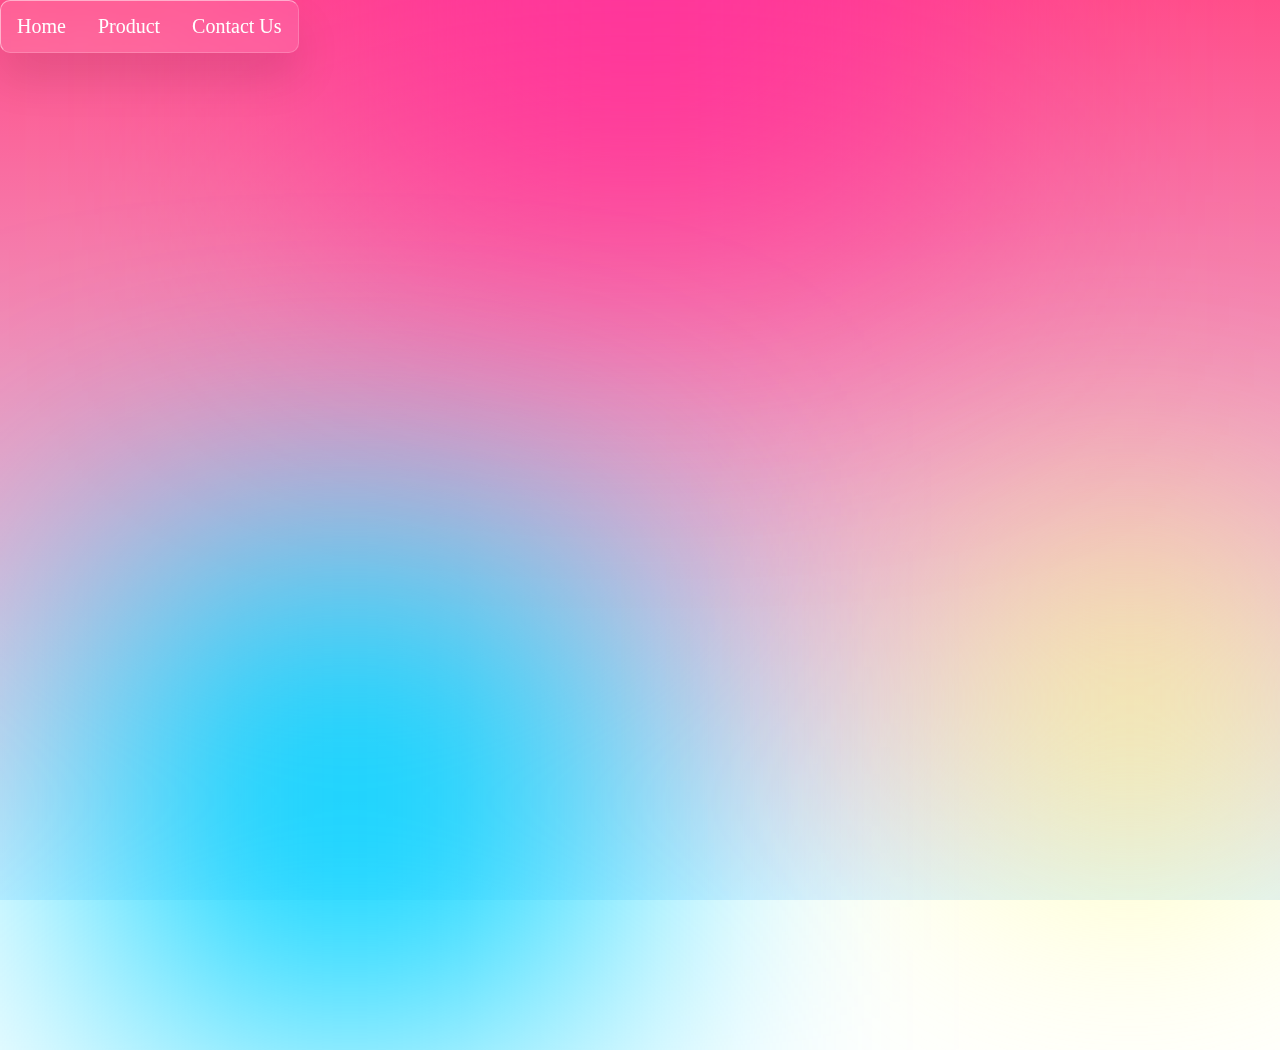
<file: index.html>
<!DOCTYPE html>
<html lang="en">

<head>
    <meta charset="UTF-8">
    <meta http-equiv="X-UA-Compatible" content="IE=edge">
    <meta name="viewport" content="width=device-width, initial-scale=1.0">
    <title>RMB Glassmorphism Template</title>
    <link rel="stylesheet" href="./css/main.css">
</head>

<body>
    <div class="nav">
        <ul>
            <li><a href="#">Home</a></li>
            <li><a href="#">Product</a></li>
            <li><a href="#">Contact Us</a></li>
        </ul>
    </div>
    <section>
        <div class="color"></div>
        <div class="color"></div>
        <div class="color"></div>
    </section>
</body>

</html>
</file>
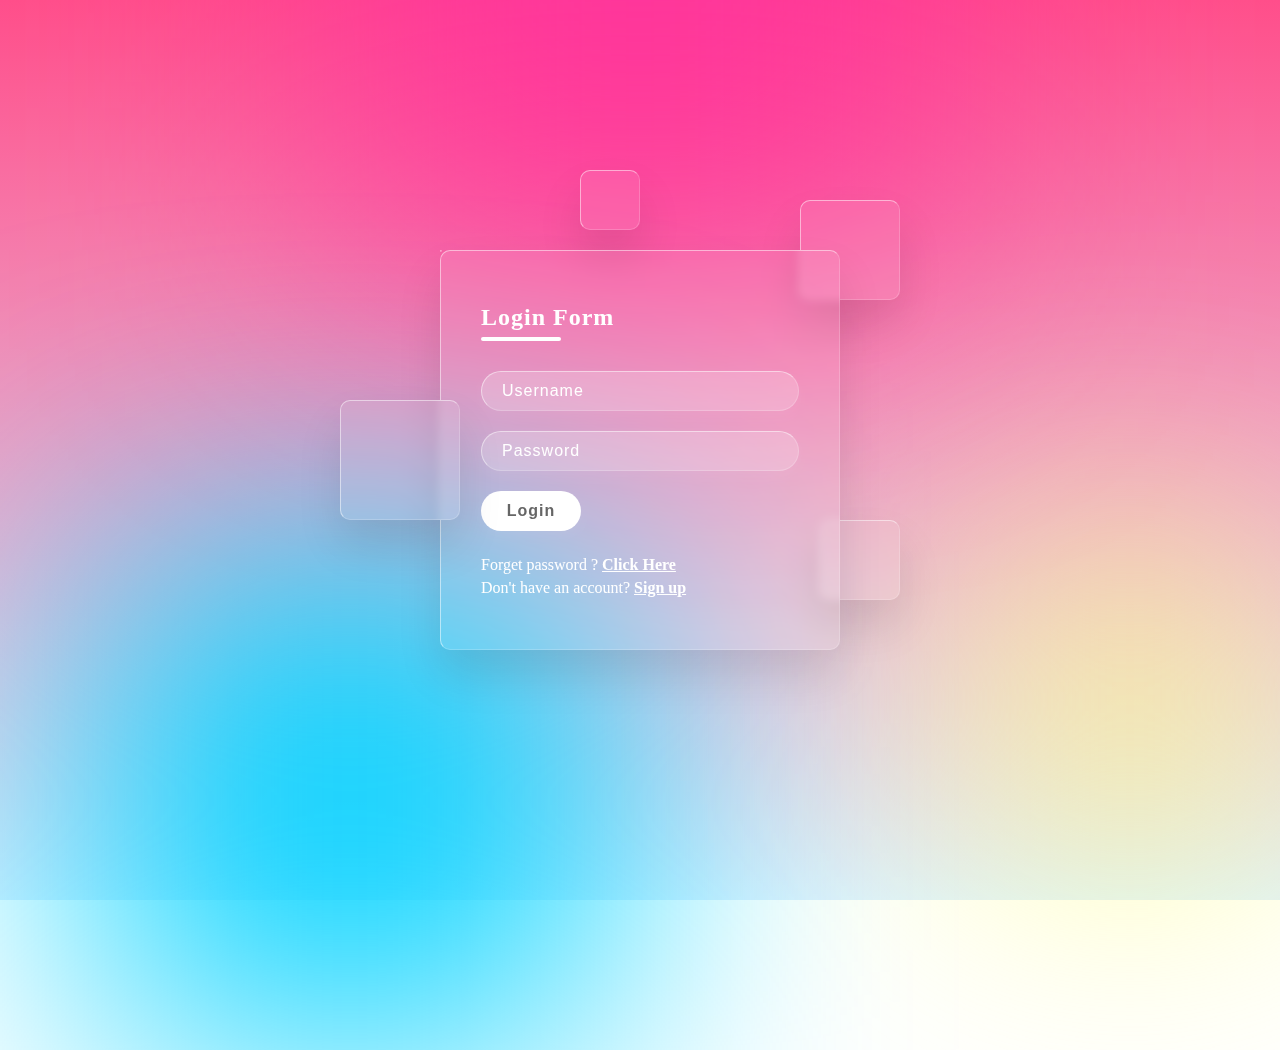
<file: login.html>
<!DOCTYPE html>
<html lang="en">

<head>
    <meta charset="UTF-8">
    <meta http-equiv="X-UA-Compatible" content="IE=edge">
    <meta name="viewport" content="width=device-width, initial-scale=1.0">
    <title>RMB Glassmorphism Template</title>
    <link rel="stylesheet" href="./css/main.css">
</head>

<body>
    <section>
        <div class="color"></div>
        <div class="color"></div>
        <div class="color"></div>
        <div class="box">
            <div class="square" style="--i:0;"></div>
            <div class="square" style="--i:1;"></div>
            <div class="square" style="--i:2;"></div>
            <div class="square" style="--i:3;"></div>
            <div class="square" style="--i:4;"></div>
            <div class="container">
                <div class="form">
                    <h2>Login Form</h2>
                    <form action="#" method="post">
                        <div class="inputBox">
                            <input type="text" name="" id="" placeholder="Username">
                        </div>
                        <div class="inputBox">
                            <input type="password" name="" id="" placeholder="Password">
                        </div>
                        <div class="inputBox">
                            <input type="submit" name="" id="" value="Login">
                        </div>
                        <p class="forget">Forget password ?
                            <a href="#">Click Here</a>
                        </p>
                        <p class="forget">Don't have an account?
                            <a href="#">Sign up</a>
                        </p>
                    </form>
                </div>
            </div>
        </div>
    </section>
</body>

</html>
</file>
<file: css/main.css>
* {
        margin: 0;
        padding: 0;
        box-sizing: border-box;
    }
    
    body {
        overflow: hidden;
    }
    
    section {
        display: flex;
        position: absolute;
        width: 100%;
        height: 100vh;
        justify-content: center;
        align-items: center;
        background: linear-gradient(to bottom, #ff4f8b, #dff1ff);
    }
    
    section .color {
        position: absolute;
        filter: blur(150px);
    }
    
    section .color:nth-child(1) {
        background: #ff359b;
        width: 600px;
        height: 600px;
        top: -350px
    }
    
    section .color:nth-child(2) {
        background: #00d2ff;
        width: 500px;
        height: 500px;
        bottom: -150px;
        left: 100px;
    }
    
    section .color:nth-child(3) {
        background: #fffd87;
        width: 300px;
        height: 300px;
        bottom: 50px;
        right: 0px;
    }
    
    .box {
        position: relative;
    }
    
    .box .square {
        position: absolute;
        backdrop-filter: blur(5px);
        box-shadow: 0 25px 45px rgba(0, 0, 0, 0.1);
        border: 1px solid rgba(255, 255, 255, 0.5);
        border-right: 1px solid rgba(255, 255, 255, 0.2);
        border-bottom: 1px solid rgba(255, 255, 255, 0.2);
        background: rgba(255, 255, 255, 0.1);
        border-radius: 10px;
        animation: animate 10s linear infinite;
        animation-delay: calc(-1s * var(--i));
    }
    
    @keyframes animate {
        0%,
        100% {
            transform: translateY(-40px);
        }
        50% {
            transform: translateY(40px);
        }
    }
    
    .box .square:nth-child(1) {
        top: -50px;
        right: -60px;
        width: 100px;
        height: 100px;
    }
    
    .box .square:nth-child(2) {
        top: 150px;
        left: -100px;
        width: 120px;
        height: 120px;
        z-index: 2;
    }
    
    .box .square:nth-child(3) {
        bottom: 50px;
        right: -60px;
        width: 80px;
        height: 80px;
    }
    
    .box .square:nth-child(4) {
        bottom: -80px;
        left: 100px;
        width: 50px;
        height: 50px;
    }
    
    .box .square:nth-child(4) {
        top: -80px;
        left: 140px;
        width: 60px;
        height: 60px;
    }
    
    .container {
        position: relative;
        width: 400px;
        min-height: 400px;
        background: rgba(255, 255, 255, 0.1);
        border-radius: 10px;
        display: flex;
        justify-content: center;
        align-items: center;
        backdrop-filter: blur(5px);
        box-shadow: 0 25px 45px rgba(0, 0, 0, 0.1);
        border: 1px solid rgba(255, 255, 255, 0.5);
        border-right: 1px solid rgba(255, 255, 255, 0.2);
        border-bottom: 1px solid rgba(255, 255, 255, 0.2);
    }
    
    .nav {
        position: absolute;
    }
    
    .nav ul {
        position: sticky;
        justify-content: center;
        align-items: center;
        backdrop-filter: blur(5px);
        box-shadow: 0 25px 45px rgba(0, 0, 0, 0.1);
        border: 1px solid rgba(255, 255, 255, 0.5);
        border-right: 1px solid rgba(255, 255, 255, 0.2);
        border-bottom: 1px solid rgba(255, 255, 255, 0.2);
        background: rgba(255, 255, 255, 0.1);
        border-radius: 10px;
        list-style-type: none;
        overflow: hidden;
        z-index: 1;
    }
    
    .nav li {
        float: left;
    }
    
    .nav li a {
        display: block;
        text-align: center;
        color: white;
        padding: 14px 16px;
        font-size: 20px;
        text-decoration: none;
    }
    
    .form {
        position: relative;
        width: 100%;
        height: 100%;
        padding: 40px;
    }
    
    .form h2 {
        position: relative;
        color: #fff;
        font-size: 24px;
        font-weight: 600;
        letter-spacing: 1px;
        margin-bottom: 40px;
    }
    
    .form h2::before {
        content: '';
        position: absolute;
        left: 0;
        bottom: -10px;
        width: 80px;
        border-radius: 50px;
        height: 4px;
        background: #fff;
    }
    
    .form .inputBox {
        width: 100%;
        margin-top: 20px;
    }
    
    .form .inputBox input {
        width: 100%;
        background: rgba(255, 255, 255, 0.2);
        border: none;
        outline: none;
        padding: 10px 20px;
        border-radius: 35px;
        border: 1px solid rgba(255, 255, 255, 0.5);
        border-right: 1px solid rgba(255, 255, 255, 0.2);
        border-bottom: 1px solid rgba(255, 255, 255, 0.2);
        font-size: 16px;
        letter-spacing: 1px;
        color: #fff;
        box-shadow: 0 5px 15px rgba(255, 255, 255, 0.05);
    }
    
    .form .inputBox input::placeholder {
        color: #fff;
    }
    
    .form .inputBox input[type="submit"] {
        background: #fff;
        color: #666;
        max-width: 100px;
        cursor: pointer;
        margin-bottom: 20px;
        font-weight: 600;
    }
    
    .forget {
        margin-top: 5px;
        color: #fff;
    }
    
    .forget a {
        color: #fff;
        font-weight: 600;
    }
</file>
